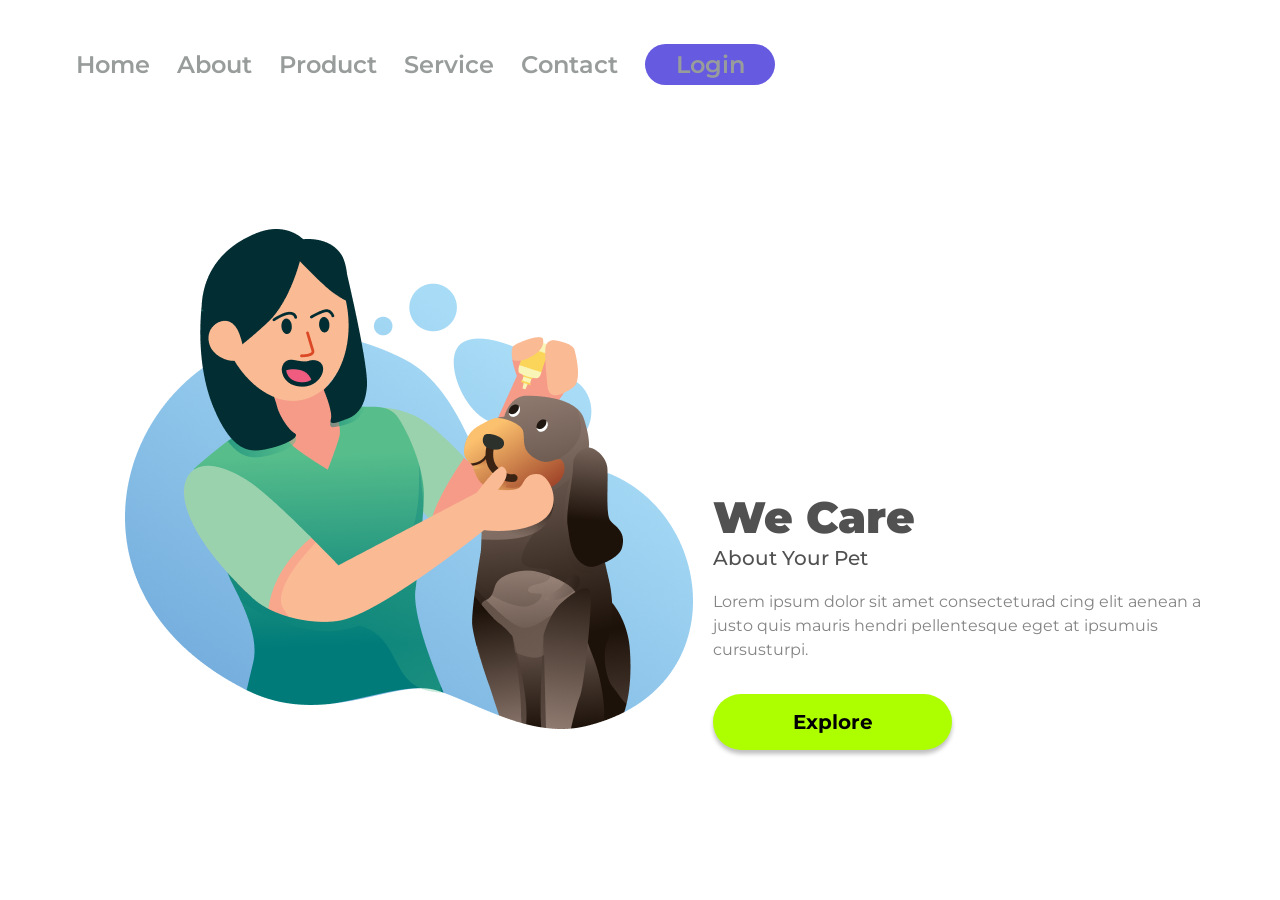
<file: Estudos/estudocss.html/index.html>
<!DOCTYPE html>
<html lang="en">
<head>
    <meta charset="UTF-8">
    <meta name="viewport" content="width=device-width, initial-scale=1.0">
    <link rel="stylesheet" href="./aqr.css">
    <link rel="preconnect" href="https://fonts.googleapis.com">
    <link rel="preconnect" href="https://fonts.gstatic.com" crossorigin>
    <link href="https://fonts.googleapis.com/css2?family=Montserrat:ital,wght@0,100..900;1,100..900&display=swap" rel="stylesheet">
    <title>We Care</title>
</head>
<body>

    <main>
        <header>
            <a class="link-header">Home</a>
            <a class="link-header">About</a>
            <a class="link-header">Product</a>
            <a class="link-header">Service</a>
            <a class="link-header">Contact</a>
            <button class="button-header">Login</button>
        </header>

        <img class="img-logo" src="./assets/Illustration 2.png" alt="logo">

        <section>
            <h1>We Care</h1>
            <h2>About Your Pet</h2>
            <p>Lorem ipsum dolor sit amet consecteturad
              cing elit aenean a justo quis mauris hendri
             pellentesque eget at ipsumuis cursusturpi.</p>
             <button class="button1">Explore</button>
        </section>
    </main>

</body>
</html>
</file>
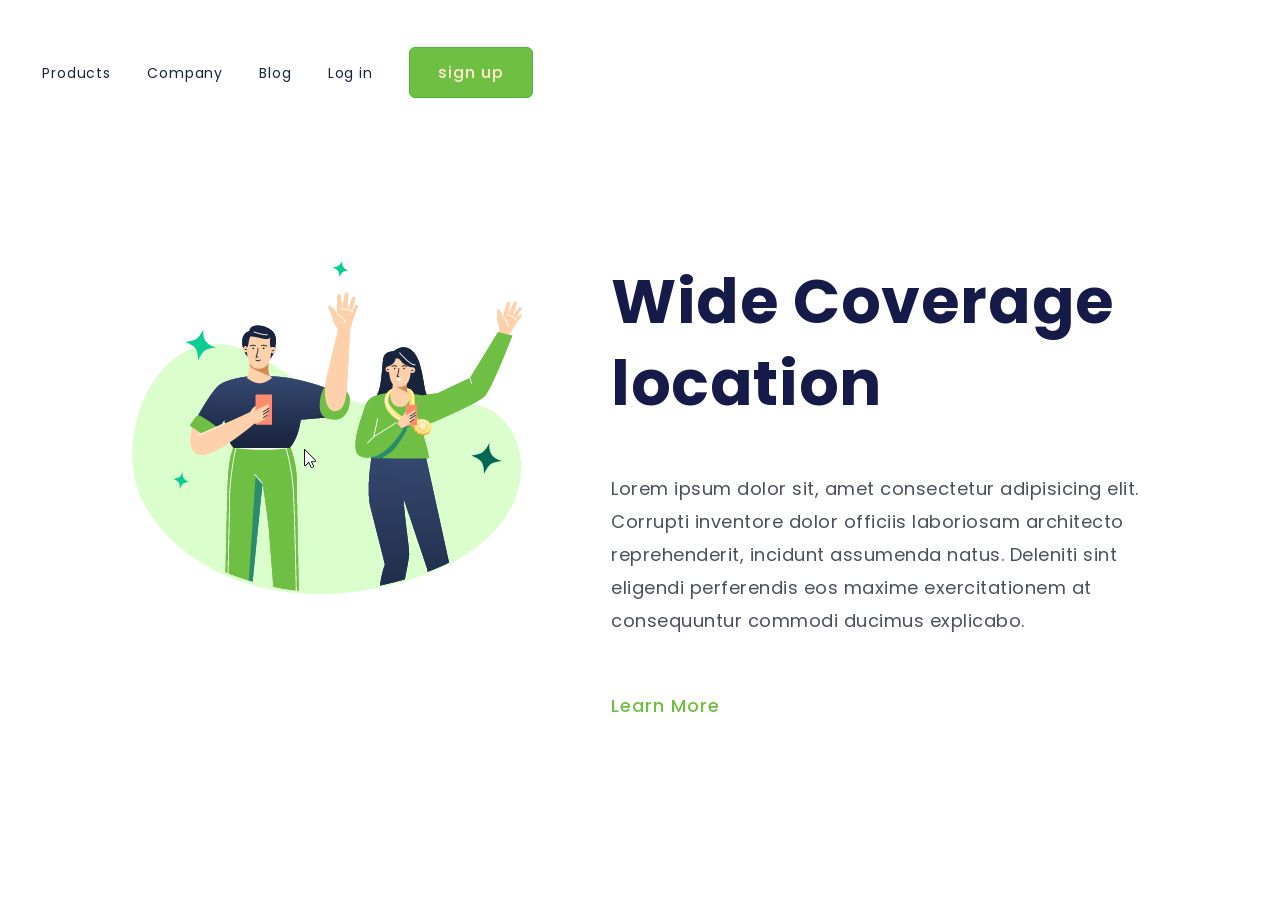
<file: Estudos/estudocss.html/desafio.html>
<!DOCTYPE html>
<html lang="en">
<head>
    <meta charset="UTF-8">
    <meta name="viewport" content="width=device-width, initial-scale=1.0">
    <link rel="preconnect" href="https://fonts.googleapis.com">
    <link rel="preconnect" href="https://fonts.gstatic.com" crossorigin>
    <link href="https://fonts.googleapis.com/css2?family=Montserrat:ital,wght@0,100..900;1,100..900&family=Poppins:ital,wght@0,100;0,200;0,300;0,400;0,500;0,600;0,700;0,800;0,900;1,100;1,200;1,300;1,400;1,500;1,600;1,700;1,800;1,900&display=swap" rel="stylesheet">
    <link rel="stylesheet" href="./dasafiocss.css">
    <title>Wide coverage</title>
</head>
<body>

    
    <header>
    <a class="link-header">Products</a>
    <a class="link-header">Company</a>
    <a class="link-header">Blog</a>
    <a class="link-header">Log in</a>
   <button class="button-header">sign up</button>
    </header>

     <main>

     <img id="logo" src="./assets/chrome_HAh5rKyIf1.png" alt="logo">

    </main>

    <div>
    
        <h1>Wide Coverage location </h1>
        <p>Lorem ipsum dolor sit, amet consectetur adipisicing elit. Corrupti inventore dolor officiis laboriosam architecto reprehenderit, incidunt assumenda natus. Deleniti sint eligendi perferendis eos maxime exercitationem at consequuntur commodi ducimus explicabo.</p>
        <button>Learn More</button>

    </div>






</html>
</file>
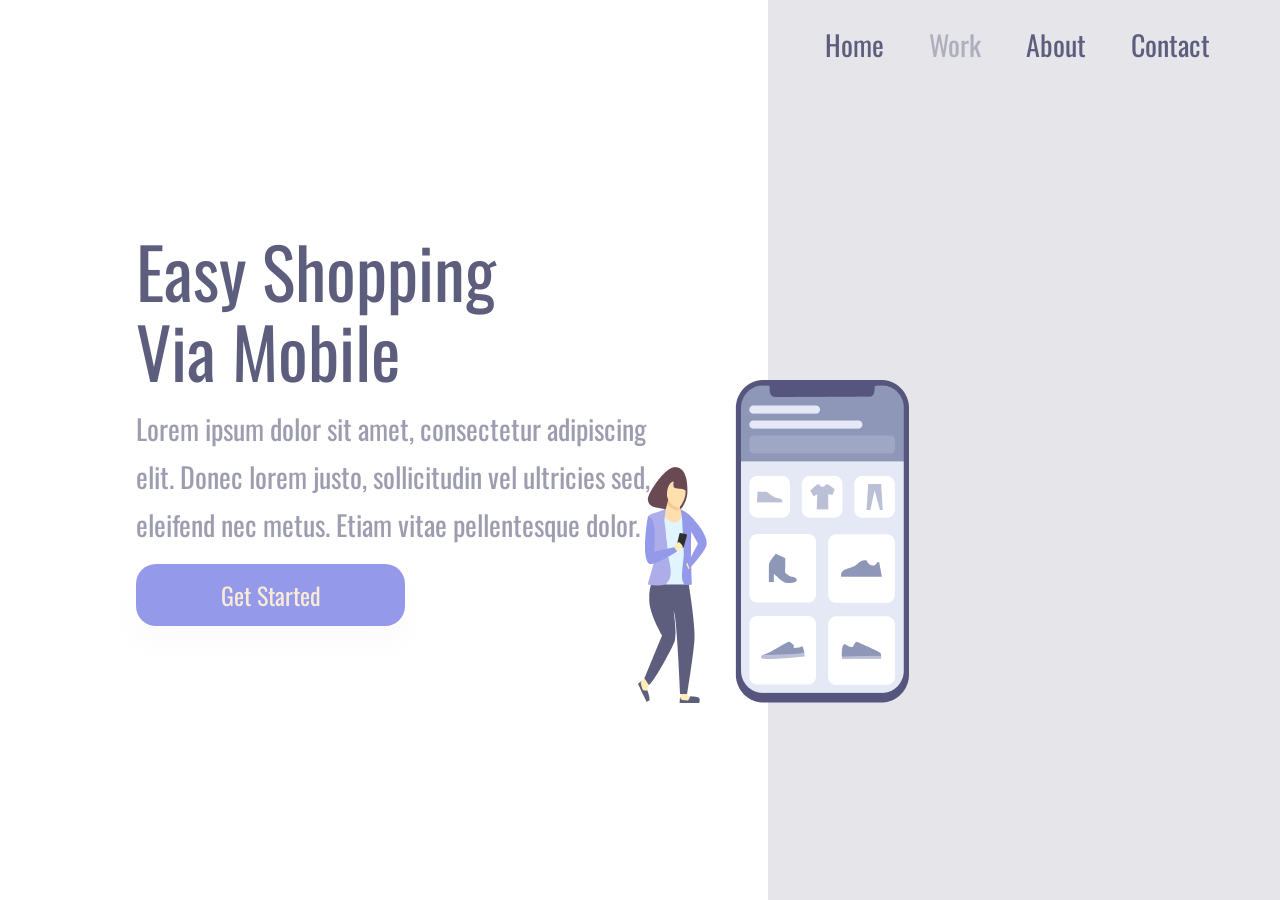
<file: Estudos/estudocss.html/projeto.html>
<!DOCTYPE html>
<html lang="en">
<head>
    <meta charset="UTF-8">
    <meta name="viewport" content="width=device-width, initial-scale=1.0">
    <title>Project</title>
    <link rel="stylesheet" href="./styles.css">
    <link rel="preconnect" href="https://fonts.googleapis.com">
    <link rel="preconnect" href="https://fonts.gstatic.com" crossorigin>
    <link href="https://fonts.googleapis.com/css2?family=Oswald:wght@200..700&display=swap" rel="stylesheet">

</head>
<body>

<div class="wrapper">

 <section class="section1">  
    <h1>Easy Shopping Via Mobile</h1>
    <p>Lorem ipsum dolor sit amet, consectetur  adipiscing  elit. Donec lorem justo, sollicitudin vel ultricies sed, eleifend nec metus. Etiam vitae pellentesque dolor. </p>
    <button>Get Started</button>
  </section>  

<section class="section2">

 <header>

 <a>Home</a>
 <a>Work</a>
 <a>About</a>
 <a>Contact</a>

 </header>
 <img alt="logogirl" src="./assets/Illustration-4-3.png">

</section>

</div>

</body>
</html>
</file>
<file: Estudos/estudocss.html/aqr.css>
* {
    font-family: 'Montserrat', sans-serif;
    margin: 0;
    padding: 0;
    box-sizing: border-box;
}

.img-logo {
    width: 568px;
    height: 500px;
    margin-left: 125px;
    display: inline-block;
    max-width: 100%;
    height: auto;
}

header {
    margin: 44px 0 144px 76px;
}

.link-header {
    font-weight: 600;
    font-size: 24px;
    line-height: 100%;
    color: #989D9C;
    cursor: pointer;
    margin-right: 23px;
}

.button-header {
    background: #665ae1;
    border-radius: 20.5px;
    width: 130px;
    height: 41px;
    border: none;
    font-weight: 600;
    font-size: 24px;
    line-height: 29px;
    color: #989D9C;
}

section {
    display: inline-block;
    margin-left: 86px;
}

h1 {
    font-weight: 900;
    font-size: 100px;
    line-height: 122px;
    color: #515151;
}

h2 {
    font-weight: 500;
    font-size: 30px;
    line-height: 71px;
    color: #515151;
}

p {
    font-family: Montserrat;
    font-weight: 400;
    font-size: 24px;
    line-height: 29px;
    width: 515px;
    margin-top: 32px;
    margin-bottom: 65px;
    color: #848484;
}

.button1 {
    background: #ADFF00;
    border-radius: 30px;
    width: 239px;
    height: 64px;
    border: none;
    cursor: pointer;
    box-shadow: 0px 4px 4px 0px #00000040;
    font-weight: 700;
    font-size: 28px;
    line-height: 100%;
    margin-bottom: 200px;
    margin-right: 200px;
}

/* ==== Responsivo: tablets (até 1024px) ==== */
@media (max-width: 1024px) {
    header {
        margin: 24px 32px;
        display: flex;
        flex-wrap: wrap;
        row-gap: 12px;
    }

    .img-logo {
        width: 100%;
        margin-left: 0;
        display: block;
        margin: 0 auto;
    }

    section {
        margin-left: 32px;
        margin-right: 32px;
        display: block;
        text-align: center;
    }

    p {
        width: 100%;
        margin-left: auto;
        margin-right: auto;
    }

    .button1 {
        margin: 0 auto 60px;
        display: block;
    }
}

/* ==== Responsivo: celulares (até 480px) ==== */
@media (max-width: 480px) {
    header {
        display: flex;
        flex-direction: row;
        flex-wrap: nowrap;
        align-items: center;
        justify-content: center;
        margin: 16px 8px;
        gap: 6px 10px;
    }

    .link-header {
        font-size: 11px;
        margin-right: 0;
        white-space: nowrap;
    }

    .button-header {
        width: 64px;
        height: 28px;
        font-size: 11px;
        flex-shrink: 0;
        white-space: nowrap;
    }
}

    .img-logo {
        height: auto;
    }

    section {
        margin: 24px 16px 0;
    }

    h1 {
        font-size: 44px;
        line-height: 50px;
    }

    h2 {
        font-size: 20px;
        line-height: 32px;
    }

    p {
        font-size: 16px;
        line-height: 24px;
        margin-top: 16px;
        margin-bottom: 32px;
    }

    .button1 {
        width: 100%;
        max-width: 239px;
        height: 56px;
        font-size: 20px;
        margin-bottom: 60px;
    }
</file>
<file: Estudos/estudocss.html/dasafiocss.css>
* {
    font-family: 'Poppins', sans-serif;
    margin: 0;
    padding: 0;
    box-sizing: border-box;
}


header {

    margin-top: 47px;
    margin-left: 42px;
    

}

.link-header {
    font-weight: 400;
    font-size: 14px; 
    line-height: 21px;
    text-align: center;
    letter-spacing: 0.875px;
    color: #17233D;
    margin-right: 32px;
    cursor: pointer;
}

.button-header {
    background: #6fbf44;
    border: 1px solid #4cb538;
    border-radius: 6px;
    width: 124px;
    height: 51px;
    cursor: pointer;
    font-family: Poppins;
    font-weight: 500;
    font-size: 16px;
    line-height: 100%;
    letter-spacing: 1px;
    color:blanchedalmond;

}

main {
    margin-top: 163px;
    margin-left: 123px;
    display: inline-block;
    vertical-align: top;
    width: 400px;
}
h1 {
   
   font-weight: 700;
   font-size: 62px;
   line-height: 82px;
   letter-spacing: 0.596154px;
   color: #161a49;
}

P{

font-weight: 400;
font-size: 18px;
line-height: 33px;
letter-spacing: 0.5px;
color: #4B505A;
margin-top: 47px;
margin-bottom: 55px;

}

button {

    font-weight: 500;
    font-size: 18px;
    line-height: 27px;
    letter-spacing: 1px;
    color: #6fbf44;
    cursor: pointer;
    border: none;
    background: transparent;

}

div {
    display: inline-block;
    vertical-align: top;
    max-width: 550px;
    margin-left: 84px;
    margin-top: 163px;
}
</file>
<file: Estudos/estudocss.html/styles.css>
* {
    margin: 0;
    padding: 0;
    font-family: Oswald, sans-serif;
    box-sizing: border-box;
}

.wrapper {
    width: 100vw;
    height: 100vh;

}

.section1 {

    display: inline-block;
    width: 60%;
    margin-top: 18%;
    padding-left: 136px;

}

.section2 {

    display: inline-block;
    background-color: rgba(93, 93, 123, 0.16);
    height: 100vh;
    width: 40%;
    position: absolute;


}

img {
    position: relative;
    top: 35%;
    right: 130px;
}

h1{

font-weight: 400;
font-size: 70px;
line-height: 80px;
color: #5D5D7D;
width: 368px;

}

p {

font-weight: 400;
font-size: 28px;
line-height: 48px;
color:#5D5D7D;
opacity: 0.6;
margin: 15px 0px;
width: 540px;
}

button {

width: 269px;
height: 62px;
background:#9499EA;
box-shadow:0px 18px 24px rgba(216, 216, 219, 0.098);

font-size: 24px;
line-height: 36px;
text-align: center;
color:antiquewhite;
border: none;
border-radius: 20px;
cursor: pointer;
}

button:hover {
    opacity:0.8;
}
button:active {
    opacity:0.5;
}

a {
font-weight: 400;
font-size: 28px;
line-height: 41px;
color:#5D5D7D;
margin-right: 41px;
cursor:pointer;
}

a:nth-child(2) {
    opacity:0.4;
}
a:hover {
    opacity:0.4;
}
a:active {
    opacity:0.2;
}
header {
    margin: 24px 0 0 57px;
}

@media (max-width: 480px) {

    .wrapper {
        display: flex;
        flex-direction: column;
    }

    .section1 {
        width: 100%;
        margin-top: 32px;
        padding: 0 24px;
        text-align: center;
    }

    .section2 {
        position: relative; /* tira do absolute pra empilhar */
        width: 100%;
        height: auto;
        padding: 24px 0 40px;
        order: -1; /* header/imagem em cima, texto embaixo — ajuste se preferir o contrário */
    }

    header {
        margin: 0;
        display: flex;
        justify-content: center;
        gap: 16px;
        flex-wrap: wrap;
        padding: 16px 0;
    }

    a {
        font-size: 16px;
        margin-right: 0;
    }

    img {
        position: static;
        display: block;
        margin: 16px auto 0;
        width: 70%;
    }

    h1 {
        font-size: 32px;
        line-height: 40px;
        width: 100%;
        margin: 0 auto;
    }

    p {
        font-size: 16px;
        line-height: 26px;
        width: 100%;
        margin: 12px auto;
    }

    button {
        width: 100%;
        max-width: 269px;
        height: 52px;
        font-size: 18px;
        margin-top: 8px;
    }
}
</file>
